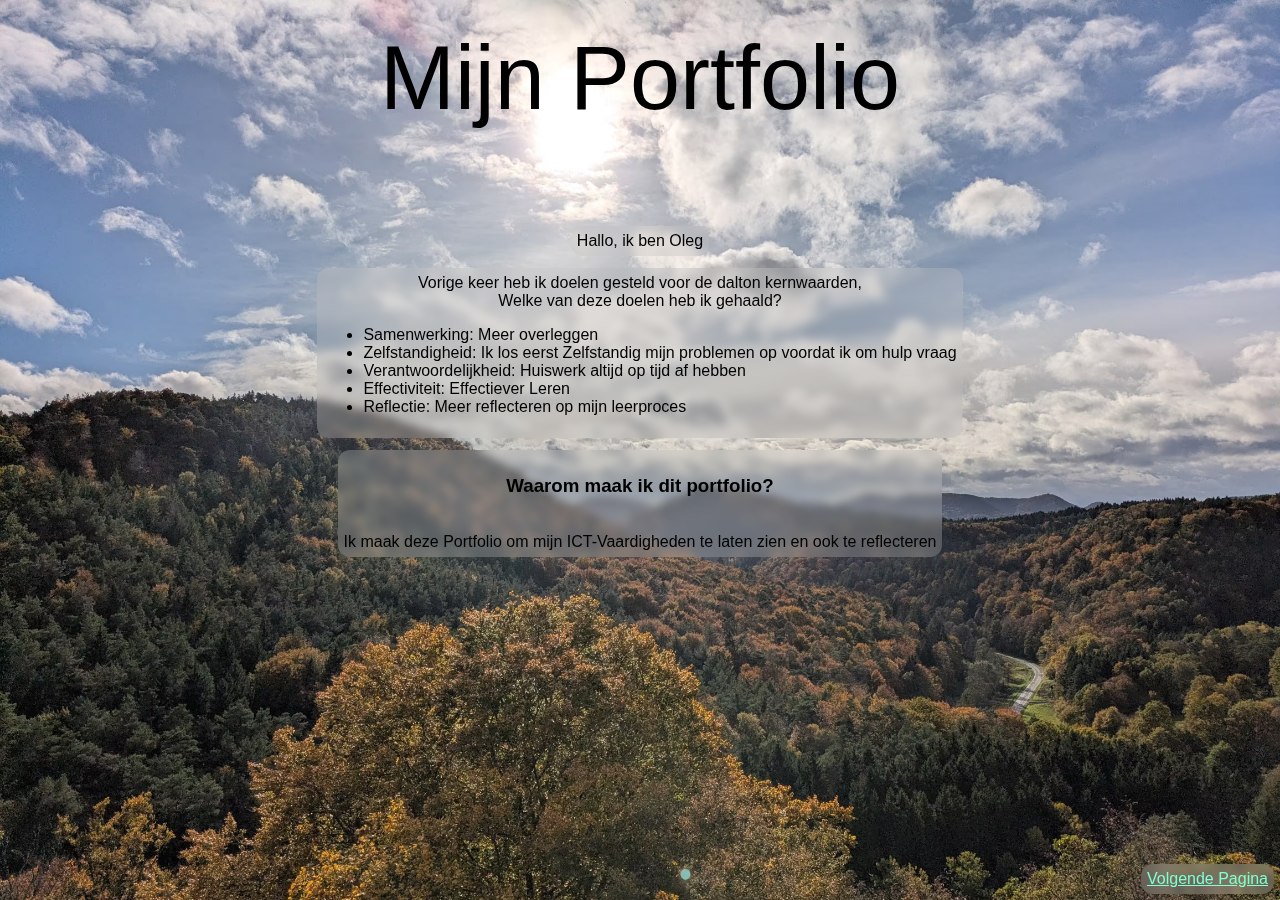
<file: portfolio/index.html>
<!doctype html>
<html lang="en">
  <head>
    <meta charset="UTF-8" />
    <meta name="viewport" content="width=device-width, initial-scale=1.0" />
    <title>Mijn Portfolio - Oleg</title>
    <link rel="stylesheet" href="common.css" />
    <style>
      @import "https://www.nerdfonts.com/assets/css/webfont.css";
    </style>
  </head>
  <body>
    <div id="title">Mijn Portfolio</div>
    <div class="container">
      <div class="transparent">Hallo, ik ben Oleg</div>
    </div>
    <div class="container">
      <div class="transparent">
        Vorige keer heb ik doelen gesteld voor de dalton kernwaarden, <br />
        Welke van deze doelen heb ik gehaald?<br />
        <ul>
          <li>Samenwerking: Meer overleggen</li>
          <li>
            Zelfstandigheid: Ik los eerst Zelfstandig mijn problemen op voordat
            ik om hulp vraag
          </li>
          <li>
            Verantwoordelijkheid: Huiswerk altijd op tijd af hebben
            <i class="nf nf-fa-check"></i>
          </li>
          <li>Effectiviteit: Effectiever Leren</li>
          <li>
            Reflectie: Meer reflecteren op mijn leerproces
            <i class="nf nf-fa-check"></i>
          </li>
        </ul>
      </div>
    </div>
    <div class="container">
      <div class="transparent">
        <h3>Waarom maak ik dit portfolio?</h3>
        <!--Omdat het moet-->
        <br />
        Ik maak deze Portfolio om mijn ICT-Vaardigheden te laten zien en ook te
        reflecteren
      </div>
    </div>
    <footer style="justify-content: end">
      <div class="next">
        <a href="./vakken.html"
          >Volgende Pagina <i class="nf nf-fa-arrow_right"></i
        ></a>
      </div>
    </footer>
  </body>
</html>
</file>
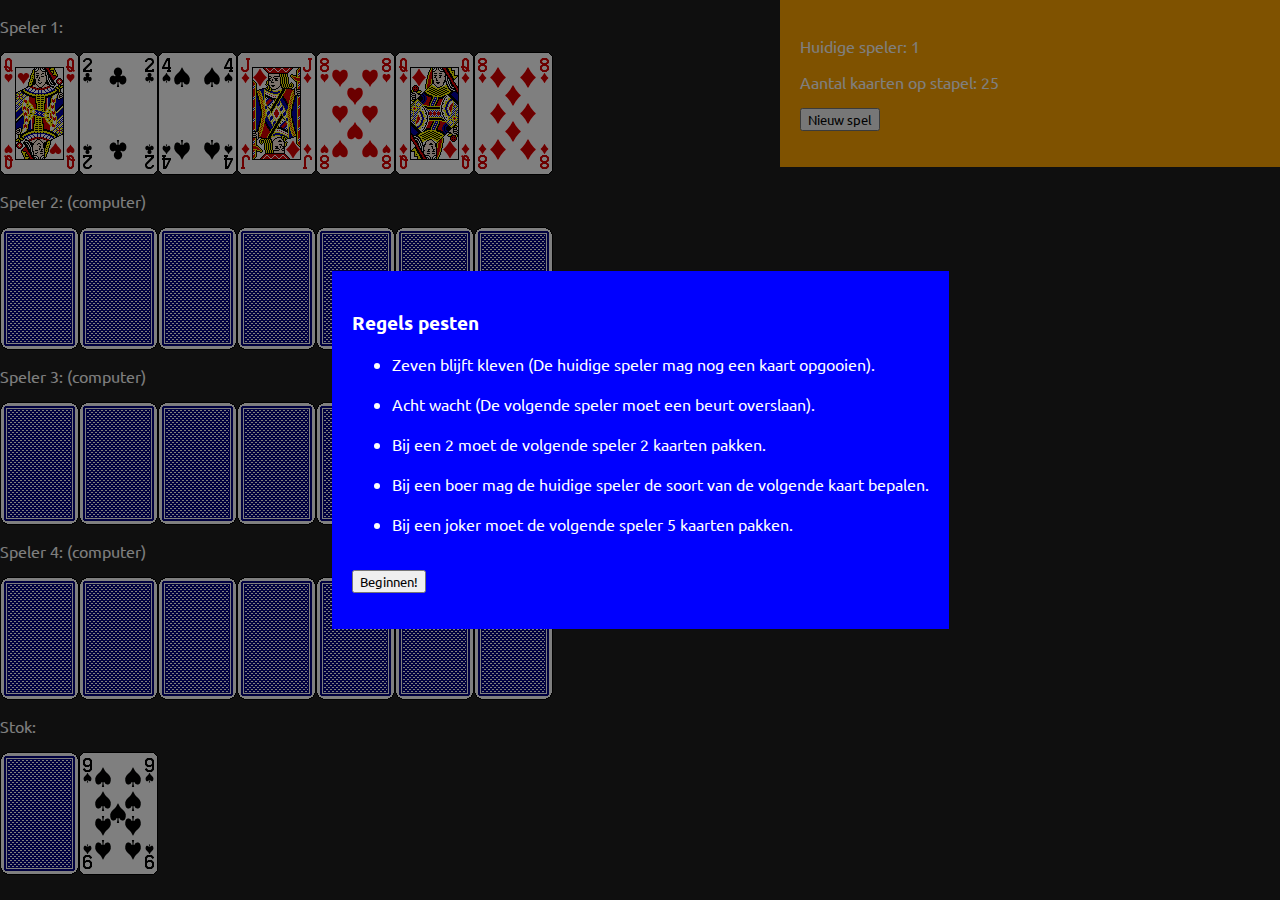
<file: kaartspel.html>
<!DOCTYPE html>
<html lang="nl">
    <head>
        <meta charset="UTF-8">
        <title>Pesten</title>
        <link rel="icon" href="images/kpat.svg" type="image/svg">
        <link href='https://fonts.googleapis.com/css?family=Ubuntu:400,500,700,300' rel='stylesheet' type='text/css'>
        
    </head>
    <body style="background-color: #1E1E1E;color: #FFFFFF;">
        <div id="content"></div>
        <script>(function() {
            'use strict';
        
            var Pesten = function(content_element) {
                var obj = this;
                var divided = false;
                var rules_showed = false;
                var winner = null;
                var last_info = '';
        
                /*
                Kaarten verdelen onder de spelers
        
                Iedere speler krijgt 7 kaarten de rest van de kaarten worden op een
                stapel gelegd om af te kunnen pakken als er geen zet mogelijk is.
                 */
                obj.divide_cards = function() {
                    for (var i = 0; i < 4; i++) {
                        var player = obj.players[i];
        
                        for (var j = 0; j < 7; j++) {
                            var index = Math.floor(Math.random() * (obj.stack.length));
                            player[j] = obj.stack[index];
                            obj.stack.splice(index, 1);
                        }
                    }
        
                    var index = Math.floor(Math.random() * (obj.stack.length));
                    obj.current_card = obj.stack[index];
                    obj.used_cards.push(obj.current_card);
                    obj.stack.splice(index, 1);
                };
        
                /*
                De kaarten van de spelers weergeven op het scherm.
                 */
                obj.draw_cards = function(player) {
                    var player_name;
                    var title;
        
                    if (player != 0) {
                        player_name = 'Speler '+(player+1)+': (computer)';
                    } else {
                        player_name = 'Speler '+(player+1)+':';
                    }
        
                    title = '<p class="title">'+player_name+'</p>';
        
                    content_element.innerHTML += title+'<div id="player'+(player+1)+'" class="player"></div>';
        
                    var el_player = document.getElementById('player'+(player+1));
        
                    for (var i = 0; i < obj.players[player].length; i++) {
                        el_player.innerHTML += '<div class="card" id="'+obj.players[player][i]+'"></div>';
                    }
                };
        
                /*
                De stapel met kaarten weergeven op het scherm.
                 */
                obj.draw_stack = function() {
                    content_element.innerHTML += '<p class="title">Stok:</p><div id="stack_container"></div>';
        
                    var el_stack = document.getElementById('stack_container');
        
                    el_stack.innerHTML += '<div class="card_back" id="stack"></div>';
        
                    el_stack.innerHTML += '<div class="card" id="'+obj.current_card+'"></div>';
                };
        
                obj.draw_information = function() {
                    var el_info = document.getElementById('information');
        
                    if (!el_info) {
                        content_element.innerHTML += '<div id="information"></div>';
                        el_info = document.getElementById('information');
                    }
        
                    el_info.innerHTML = '';
        
                    el_info.innerHTML += '<p>Huidige speler: '+(obj.current_turn+1)+'</p>';
                    el_info.innerHTML += '<p>Aantal kaarten op stapel: '+(obj.stack.length)+'</p>';
        
                    if (winner) {
                        el_info.innerHTML += '<p>Winnaar: speler '+(winner)+'</p>';
                    }
        
                    if (last_info) {
                        el_info.innerHTML += '<p><small>'+last_info+'</small></p>';
                    }
                    el_info.innerHTML += '<p><button id="replay">Nieuw spel</button></p>';
        
                    document.getElementById('replay').addEventListener('click', function() {
                        window.location.reload();
                    });
                };
        
                obj.draw_type_choice = function() {
                    //obj.clear_screen();
        
                    content_element.innerHTML += '<div id="choice"></div>';
        
                    var el_choice = document.getElementById('choice');
        
                    el_choice.innerHTML = '<div id="choice_content" style="background-color: #0000FF; color: #FFFFFF;"></div>';
        
                    var el_content = document.getElementById('choice_content');
        
                    el_content.innerHTML = '<h3>Kies een soort</h3>';
                    el_content.innerHTML += '<p>Omdat u een boer heeft opgegooid mag u kiezen met welke soort de volgende speler moet uitkomen.</p>';
                    el_content.innerHTML += '<p><button id="choice_h">Harten</button></p>';
                    el_content.innerHTML += '<p><button id="choice_r">Ruiten</button></p>';
                    el_content.innerHTML += '<p><button id="choice_k">Klaveren</button></p>';
                    el_content.innerHTML += '<p><button id="choice_s">Schoppen</button></p>';
        
                    document.getElementById('choice_h').addEventListener('click', function(){obj.change_type('H');});
                    document.getElementById('choice_r').addEventListener('click', function(){obj.change_type('R');});
                    document.getElementById('choice_k').addEventListener('click', function(){obj.change_type('K');});
                    document.getElementById('choice_s').addEventListener('click', function(){obj.change_type('S');});
                };
        
                obj.change_type = function(type) {
                    obj.current_card = type+'0';
        
                    obj.next_turn();
                    obj.start();
                };
        
                obj.draw_rules = function() {
                    content_element.innerHTML += '<div id="rules"></div>';
        
                    var el_rules = document.getElementById('rules');
        
                    el_rules.innerHTML = '<div id="rules_content" style="background-color: #0000FF; color: #FFFFFF;"></div>';
        
                    var el_content = document.getElementById('rules_content');
        
                    el_content.innerHTML = '<h3>Regels pesten</h3>';
                    el_content.innerHTML += '<ul><li>Zeven blijft kleven (De huidige speler mag nog een kaart opgooien).</li><li>Acht wacht (De volgende speler moet een beurt overslaan).</li><li>Bij een 2 moet de volgende speler 2 kaarten pakken.</li><li>Bij een boer mag de huidige speler de soort van de volgende kaart bepalen.</li><li>Bij een joker moet de volgende speler 5 kaarten pakken.</li></ul>';
                    el_content.innerHTML += '<p><button id="start_game">Beginnen!</button></p>';
        
                    rules_showed = true;
        
                    document.getElementById('start_game').addEventListener('click', obj.start);
                };
        
                obj.draw_end = function() {
                    content_element.innerHTML += '<div id="end"></div>';
        
                    var el_end = document.getElementById('end');
        
                    el_end.innerHTML = '<div id="end_content" style="background-color: #0000FF; color: #FFFFFF;"></div>';
        
                    var el_content = document.getElementById('end_content');
        
                    el_content.innerHTML = '<h1>Speler '+winner+' heeft gewonnen!</h1>';
                    el_content.innerHTML += '<p><button id="end_start">Nieuw spel</button>';
        
                    document.getElementById('end_start').addEventListener('click', function() {window.location.reload();});
                };
        
                /*
                De event listeners koppelen aan de kaarten en knoppen.
                 */
                obj.set_listeners = function() {
                    var cards = document.querySelectorAll('#player1 .card');
        
                    for(var i = 0; i < cards.length; i++) {
                        cards[i].addEventListener('click', function() {
                            if (obj.current_turn != 0) {
                                alert('U bent nu niet aan de beurt!');
                                return;
                            }
                            obj.play_card(0, this);
                        });
                    }
        
                    document.getElementById('stack').addEventListener('click', function() {
                        if (obj.current_turn != 0) {
                            alert('U bent nu niet aan de beurt!');
                            return;
                        }
                        obj.retreive_card(0);
                        obj.next_turn();
                    });
                };
        
                /*
                De speler ontvangt een kaart.
        
                Dit kan komen doordat de speler geen zet kan maken of
                doordat de vorige speler een 2 of joker heeft opgegooid.
                 */
                obj.retreive_card = function(player) {
                    if (obj.stack.length <= 0) {
                        if (obj.used_cards.length <=1) {
                            alert('De kaarten zijn op!');
                            return;
                        }
        
                        obj.stack = obj.used_cards;
                        obj.used_cards = [];
        
                        var index = obj.stack.indexOf(obj.current_card);
                        obj.stack.splice(index,1);
                    }
        
                    var index = Math.floor(Math.random() * (obj.stack.length));
                    obj.players[player].push(obj.stack[index]);
                    obj.stack.splice(index, 1);
        
                    last_info = 'Speler '+(player+1)+' heeft een kaart gepakt.';
                    console.info(last_info);
        
                    obj.start();
                };
        
                /*
                De speler speelt een kaart.
        
                Als de speler een 2 opgooit moet de volgende speler 2 kaarten pakken.
        
                Als de speler een 7 opgooit mag de speler nog een kaart opgooien.
        
                Als de speler een 8 opgooit moet de volgende speler één beurt overslaan.
        
                Als de speler een joker opgooit moet de volgende speler 5 kaarten pakken.
                Die speler mag dan ook iedere kaart opgooien die hij graag kwijt wil.
                 */
                obj.play_card = function(player, el_card) {
                    var next_player;
                    var prev_player;
        
                    var card = el_card.id;
                    var type = card.substring(0,1);
                    var value = card.substring(1);
        
                    var curr_type = obj.current_card.substring(0,1);
                    var curr_value = obj.current_card.substring(1);
        
                    if (type == curr_type || value == curr_value || value == 'K' || value == 'O' || curr_value == 'K' || curr_value == 'O') {
                        switch(value) {
                            case '2':
                                if (player >= 3) {
                                    next_player = 0;
                                } else {
                                    next_player = player+1;
                                }
        
                                obj.retreive_card(next_player);
                                obj.retreive_card(next_player);
                                break;
        
                            case '7':
                                if (player <= 0) {
                                    prev_player = 3;
                                } else {
                                    prev_player = player-1;
                                }
        
                                obj.current_turn = prev_player;
        
                                last_info = 'Speler '+(player+1)+' mag nog een kaart opgooien.';
                                obj.draw_information();
                                console.log(last_info);
                                break;
        
                            case '8':
                                if (player >= 3) {
                                    next_player = 0;
                                } else {
                                    next_player = player+1;
                                }
        
                                obj.current_turn = next_player;
        
                                last_info = 'Speler '+(next_player+1)+' moet een beurt overslaan.';
                                obj.draw_information();
                                console.log(last_info);
                                break;
        
                            case 'B':
                                if (player == 0) {
                                    obj.used_cards.push(card);
                                    obj.players[player].splice(obj.players[player].indexOf(card), 1);
        
                                    last_info = 'Speler '+(player+1)+' heeft '+card+' gespeeld.';
                                    console.info(last_info);
                                    obj.draw_type_choice();
                                    return;
                                } else {
                                    var random = Math.floor(Math.random() * 4);
                                    var type;
                                    var msg;
        
                                    switch (random) {
                                        case 1:
                                            type = 'H';
                                            msg = 'harten';
                                            break;
        
                                        case 2:
                                            type = 'R';
                                            msg = 'ruiten';
                                            break;
        
                                        case 3:
                                            type = 'S';
                                            msg = 'schoppen';
                                            break;
        
                                        case 4:
                                            type = 'K';
                                            msg = 'klaveren';
                                            break;
        
                                        default:
                                            type = 'H';
                                            msg = 'harten';
                                            break;
                                    }
        
                                    obj.used_cards.push(card);
                                    obj.current_card = card;
                                    obj.players[player].splice(obj.players[player].indexOf(card), 1);
                                    last_info = 'Speler '+(player+1)+' heeft '+card+' gespeeld.';
                                    console.info(last_info);
                                    alert('De volgende kaart moet een '+msg+' zijn.');
                                    obj.next_turn();
                                    obj.current_card = type+'0';
                                    obj.start();
                                    return;
                                }
                                break;
        
                            case 'K':
                            case 'O':
                                if (player >= 3) {
                                    next_player = 0;
                                } else {
                                    next_player = player+1;
                                }
        
                                for (var i = 0; i < 5; i++) {
                                    obj.retreive_card(next_player);
                                }
                                break;
                        }
        
                        obj.used_cards.push(card);
                        obj.current_card = card;
                        obj.players[player].splice(obj.players[player].indexOf(card), 1);
        
                        last_info = 'Speler '+(player+1)+' heeft '+card+' gespeeld.';
                        console.info(last_info);
        
                        obj.next_turn();
                        obj.start();
                        return;
                    }
        
                    alert('Dat is geen geldige zet. Indien u geen kaart kan opgooien pak dan een extra kaart.');
                };
        
                obj.next_turn_2 = function() {
                    for (var i = 0; i < obj.players.length; i++) {
                        if (obj.players[i].length <= 0) {
                            last_info = 'Speler '+(i+1)+' heeft gewonnen!!';
                            winner = i+1;
                            obj.draw_end();
                            obj.draw_information();
                            return;
                        }
                    }
        
                    if (obj.current_turn >=3) {
                        obj.current_turn = 0;
                    } else {
                        obj.current_turn = obj.current_turn+1;
                    }
        
                    obj.draw_information();
        
                    if (obj.current_turn != 0) {
                        obj.computer_play();
                    }
                };
        
                obj.next_turn = function() {
                    setTimeout(obj.next_turn_2, 1000);
                };
        
                obj.computer_play = function() {
                    var player = obj.current_turn;
        
                    var card = obj.computer_play_pick_card(player);
        
                    if (card === false) {
                        obj.retreive_card(player);
                    } else {
                        obj.play_card(player, card);
                        return;
                    }
        
                    obj.next_turn();
                };
        
                obj.computer_play_pick_card = function(player) {
                    var curr_type = obj.current_card.substring(0,1);
                    var curr_value = obj.current_card.substring(1);
        
                    for (var i = 0; i < obj.players[player].length; i++) {
                        var card = obj.players[player][i];
                        var type = card.substring(0,1);
                        var value = card.substring(1);
        
                        if (type == curr_type || value == curr_value || value == 'K' || value == 'O' || curr_value == 'K' || curr_value == 'O') {
                            return document.getElementById(card);
                        }
                    }
        
                    return false;
                };
        
                /*
                Het scherm leeg maken
                 */
                obj.clear_screen = function() {
                    content_element.innerHTML = '';
                };
        
                /*
                De stok kaarten
        
                Dit zijn de kaarten die na het delen nog over zijn en dus op een stapel liggen.
        
                H = Harten      HA = Harten aas, enz.
                S = Schoppen    SA = Schoppen aas, enz.
                K = Klaveren    KA = Klaveren aas, enz.
                R = Ruiten      RA = Ruiten aas, enz.
                JO & JK = Joker
                 */
                obj.stack = [
                    "HA",   "H2",   "H3",   "H4",   "H5",   "H6",   "H7",   "H8",   "H9",   "H10",  "HB",   "HV",   "HH",
                    "SA",   "S2",   "S3",   "S4",   "S5",   "S6",   "S7",   "S8",   "S9",   "S10",  "SB",   "SV",   "SH",
                    "KA",   "K2",   "K3",   "K4",   "K5",   "K6",   "K7",   "K8",   "K9",   "K10",  "KB",   "KV",   "KH",
                    "RA",   "R2",   "R3",   "R4",   "R5",   "R6",   "R7",   "R8",   "R9",   "R10",  "RB",   "RV",   "RH",
                    "JO",   "JK"
                ];
        
                /*
                De kaarten van de spelers
                 */
                obj.players = [
                    [],
                    [],
                    [],
                    []
                ];
        
                /*
                Dit is de kaart waar de spelers een andere kaart op moeten gooien.
                 */
                obj.current_card = "";
        
                /*
                Dit zijn de kaarten die al op gegooit zijn (inclusief de current_card)
                 */
                obj.used_cards = [];
        
                obj.current_turn = 0;
        
                /*
                Dit is de functie om het spel te starten
                 */
                obj.start = function() {
                    if (!divided) {
                        // Divide all the cards
                        obj.divide_cards();
                        divided = true;
                    }
        
                    // Draw functions
                    obj.clear_screen();
                    for(var i = 0; i < obj.players.length; i++) {
                        obj.draw_cards(i);
                    }
                    obj.draw_stack();
                    obj.draw_information();
        
        
                    // Set listeners to all the cards
                    obj.set_listeners();
        
        
                    if (!rules_showed) {
                        obj.draw_rules();
                    }
                };
        
                // START HET SPEL :)
                obj.start();
            };
        
            window.addEventListener('load', function() {
                var game = new Pesten(document.getElementById('content'));
            });
        })();
        </script>
        <style>
:root{
    --kaarten: url('')
}
* {
    box-sizing: border-box;
    font-family: 'Ubuntu', sans-serif;
}

body {
    margin: 0;
}

.player, #stack_container{
    display: flex;
}

.card, .card_back {
	height: 123px;
	width: 79px;
	display: block;
	cursor: pointer;
}

#KA {background: url('images/kaarten.png') 0 0;}
#K2 {background: url('images/kaarten.png') -79px 0;}
#K3 {background: url('images/kaarten.png') -158px 0;}
#K4 {background: url('images/kaarten.png') -237px 0;}
#K5 {background: url('images/kaarten.png') -316px 0;}
#K6 {background: url('images/kaarten.png') -395px 0;}
#K7 {background: url('images/kaarten.png') -474px 0;}
#K8 {background: url('images/kaarten.png') -553px 0;}
#K9 {background: url('images/kaarten.png') -632px 0;}
#K10 {background: url('images/kaarten.png') -711px 0;}
#KB {background: url('images/kaarten.png') -790px 0;}
#KV {background: url('images/kaarten.png') -869px 0;}
#KH {background: url('images/kaarten.png') -948px 0;}

#RA {background: url('images/kaarten.png') 0 -123px;}
#R2 {background: url('images/kaarten.png') -79px -123px;}
#R3 {background: url('images/kaarten.png') -158px -123px;}
#R4 {background: url('images/kaarten.png') -237px -123px;}
#R5 {background: url('images/kaarten.png') -316px -123px;}
#R6 {background: url('images/kaarten.png') -395px -123px;}
#R7 {background: url('images/kaarten.png') -474px -123px;}
#R8 {background: url('images/kaarten.png') -553px -123px;}
#R9 {background: url('images/kaarten.png') -632px -123px;}
#R10 {background: url('images/kaarten.png') -711px -123px;}
#RB {background: url('images/kaarten.png') -790px -123px;}
#RV {background: url('images/kaarten.png') -869px -123px;}
#RH {background: url('images/kaarten.png') -948px -123px;}

#HA {background: url('images/kaarten.png') 0 -246px;}
#H2 {background: url('images/kaarten.png') -79px -246px;}
#H3 {background: url('images/kaarten.png') -158px -246px;}
#H4 {background: url('images/kaarten.png') -237px -246px;}
#H5 {background: url('images/kaarten.png') -316px -246px;}
#H6 {background: url('images/kaarten.png') -395px -246px;}
#H7 {background: url('images/kaarten.png') -474px -246px;}
#H8 {background: url('images/kaarten.png') -553px -246px;}
#H9 {background: url('images/kaarten.png') -632px -246px;}
#H10 {background: url('images/kaarten.png') -711px -246px;}
#HB {background: url('images/kaarten.png') -790px -246px;}
#HV {background: url('images/kaarten.png') -869px -246px;}
#HH {background: url('images/kaarten.png') -948px -246px;}

#SA {background: url('images/kaarten.png') 0 -369px;}
#S2 {background: url('images/kaarten.png') -79px -369px;}
#S3 {background: url('images/kaarten.png') -158px -369px;}
#S4 {background: url('images/kaarten.png') -237px -369px;}
#S5 {background: url('images/kaarten.png') -316px -369px;}
#S6 {background: url('images/kaarten.png') -395px -369px;}
#S7 {background: url('images/kaarten.png') -474px -369px;}
#S8 {background: url('images/kaarten.png') -553px -369px;}
#S9 {background: url('images/kaarten.png') -632px -369px;}
#S10 {background: url('images/kaarten.png') -711px -369px;}
#SB {background: url('images/kaarten.png') -790px -369px;}
#SV {background: url('images/kaarten.png') -869px -369px;}
#SH {background: url('images/kaarten.png') -948px -369px;}

#JO {background: url('images/joker_kaart.png');}
#JK {background: url('images/joker_kaart.png');}

.card_back {
    background: url('images/kaart_achterkant.png');
    cursor: default;
}

#player1:after, #player2:after, #player3:after, #player4:after, #stack:after {
    content: "";
    display: table;
    clear: both;
}

#player2 .card, #player3 .card, #player4 .card {
    background: url('images/kaart_achterkant.png');
    cursor: default;
}

#player1, #player2, #player3, #player4 {
    min-height: 123px;
}

#stack_container .card {
    cursor: default;
}

#stack {
    cursor: pointer;
}

#information {
    position: fixed;
    top: 0;
    right: 0;
    width: 500px;
    padding: 20px;
    background-color: orange;
}

#choice, #rules, #end {
    position: fixed;
    top: 0;
    left: 0;
    right: 0;
    bottom: 0;
    background: rgba(0,0,0,0.5);
    display: flex;
    align-items: center;
    justify-content: center;
}

#choice_content, #rules_content, #end_content {
    background: white;
    padding: 20px;
}

#rules_content ul > li{
    padding-bottom: 20px;
}
        </style>
    </body>
</html>
</file>
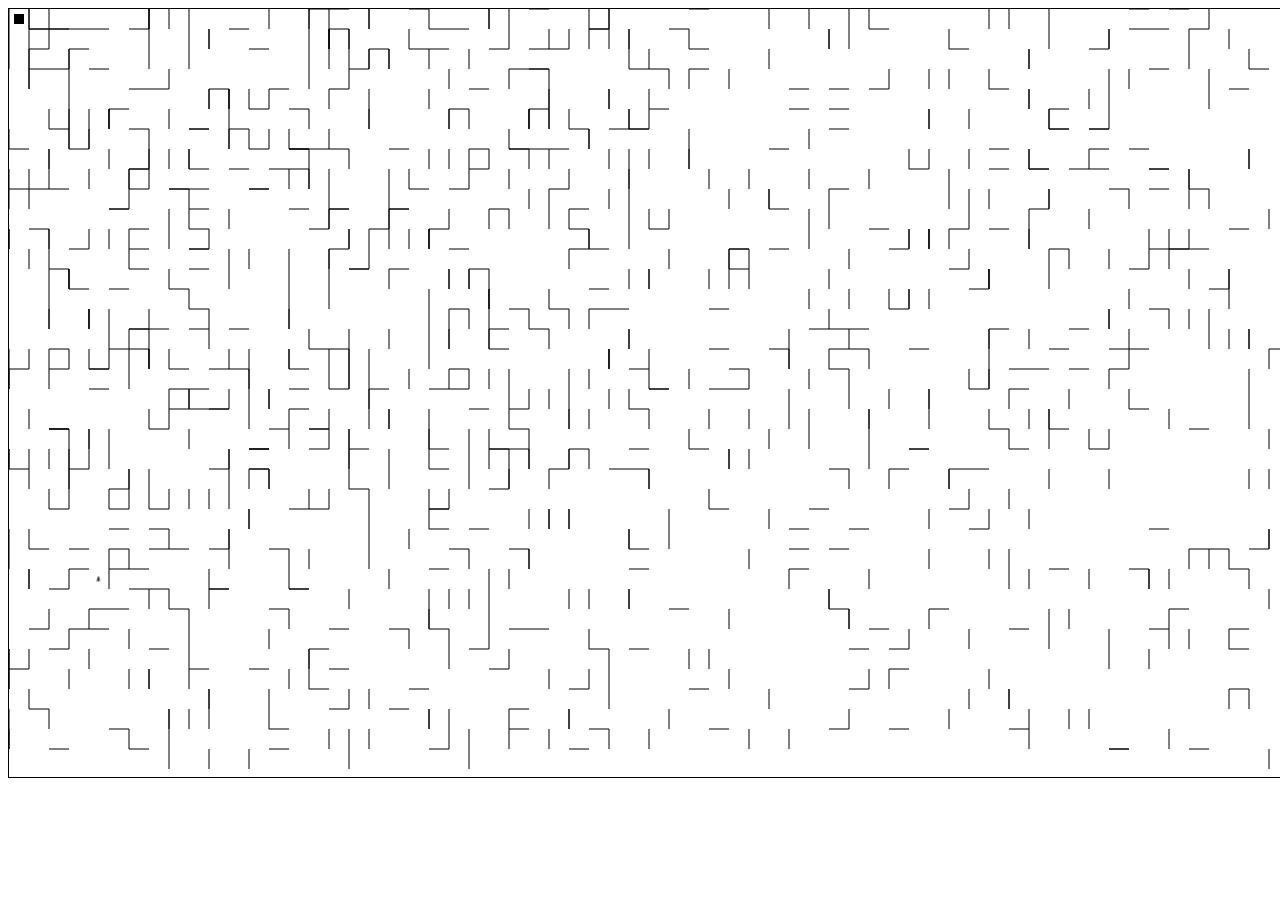
<file: maze.html>
<!DOCTYPE html>
<html>
  <script>
    let flyt = `[data-uri]
    vQC/xccA0dbWAKm+6ACtsbAArbKvAKKqsACdoZ4AnaGeAIBuTQC+xMUA`;
    const resolutions = {
      svga: [800, 600],
      xga: [1024, 768],
      sxga: [1280, 960],
      wsvga: [1024, 576],
      hd: [1280, 720],
      wxga: [1366, 768],
      fhd: [1920, 1080],
    };
    let resolution = resolutions.wxga;
    let tilesize = 20;
    let tiles = [
      Math.floor(resolution[0] / tilesize),
      Math.floor(resolution[1] / tilesize),
    ];
    let playersize = tilesize / 2;
    let queue = [false, false, false, false];
    let Walls = [
      //x  y  x  y
      [1, 1, 2, 1],
      [1, 1, 1, 2],
      [1, 2, 1, 3],
      [1, 3, 2, 3],
      [2, 3, 3, 3],
    ];
    let player;
    let fly;
    let moves = 0;

    class Player {
      constructor(x, y, size, ctx) {
        this.x = x;
        this.y = y;
        this.size = size;
        this.ctx = ctx;
      }

      draw(ctx) {
        ctx.fillRect(
          this.x - this.size / 2,
          this.y - this.size / 2,
          this.size,
          this.size
        );
      }
      clear(ctx) {
        ctx.clearRect(
          this.x - this.size / 2,
          this.y - this.size / 2,
          this.size,
          this.size
        );
      }
    }

    class Fly {
      constructor(c) {
        this.x = randRange(tiles[0]) * tilesize + 10;
        this.y = randRange(tiles[1]) * tilesize + 10;
        this.found = false;
        this.texture = new Image(10, 10);
        this.texture.src = flyt;
        this.texture.onload = () => {
          c.drawImage(this.texture, this.x - 5, this.y - 5);
        };
        console.log(`fly position: ${this.x},${this.y}`);
      }
      check(player, c) {
        if (player.x == this.x && player.y == this.y) {
          this.found = true;
          c.fillText("Fly found", 40, 80, 200);
          console.log(`Moves: ${moves}`);
        }
      }
      draw(c) {
        /* c.fillStyle = "#00ff00";
            c.fillRect(this.x - 5, this.y - 5, 10, 10);
            c.fillStyle = "#000000"; */
        c.drawImage(this.texture, this.x - 5, this.y - 5);
      }
    }

    function setResolution(canvas) {
      canvas.setAttribute("width", `${resolution[0]}`);
      canvas.setAttribute("height", `${resolution[1]}`);
    }

    function randBool() {
      if (Math.round(Math.random()) == 0) {
        return false;
      } else {
        return true;
      }
    }

    function randRange(x) {
      return Math.floor((Math.random() * 100) % x);
    }

    function gridPattern(c) {
      for (i = 1; i < tiles[1]; i++) {
        for (j = 1; j < tiles[0]; j++) {
          c.beginPath();
          c.moveTo(j * tilesize - tilesize, i * tilesize);
          c.lineTo(j * tilesize, i * tilesize);
          c.stroke();
        }
      }
      for (i = 1; i < tiles[1]; i++) {
        for (j = 0; j < tiles[0]; j++) {
          c.beginPath();
          c.moveTo(j * tilesize, i * tilesize - tilesize);
          c.lineTo(j * tilesize, i * tilesize);
          c.stroke();
        }
      }
    }

    function checkQueueEmpty() {
      if (
        queue[0] == false &&
        queue[1] == false &&
        queue[2] == false &&
        queue[3] == false
      ) {
        return true;
      } else {
        return false;
      }
    }

    function drawWalls(c) {
      for (i = 0; i < Walls.length; i++) {
        c.beginPath();
        c.moveTo(Walls[i][0], Walls[i][1]);
        c.lineTo(Walls[i][2], Walls[i][3]);
        c.stroke();
      }
    }

    function generateWalls() {
      let a;
      let d;
      let iterations = (tiles[0] * tiles[1]) / 2;
      for (i = 0; i < iterations; i++) {
        a = [randRange(tiles[0]), randRange(tiles[1]), 0, 0];
        d = randRange(3);
        switch (d) {
          case 0:
            a[2] = a[0];
            a[3] = a[1] + 1;
            break;
          case 1:
            a[2] = a[0];
            a[3] = a[1] - 1;
            break;
          case 2:
            a[3] = a[1];
            a[2] = a[0] + 1;
            break;
          case 0:
            a[3] = a[1];
            a[2] = a[0] - 1;
            break;

          default:
            break;
        }
        Walls.push(a);
      }
      for (i = 0; i < Walls.length; i++) {
        for (j = 0; j < 4; j++) {
          Walls[i][j] = Walls[i][j] * tilesize;
        }
      }
      Walls.sort();
    }

    function checkHCollision(player) {
      for (i = 0; i < Walls.length; i++) {
        /* console.log(
              `i=${i}, player = ${player.x},${player.y}, ${
                player.y + 5 == Walls[i][1]
              } && ${Walls[i][0] <= player.x} && ${player.x <= Walls[i][2]} = ${
                player.y + 5 == Walls[i][1] &&
                Walls[i][0] <= player.x &&
                player.x <= Walls[i][2]
              }`
            ); */
        if (
          player.y - 5 == Walls[i][1] &&
          Walls[i][0] <= player.x &&
          player.x <= Walls[i][2]
        ) {
          // console.log(i);
          queue[2] = false;
        } else if (
          player.y + 5 == Walls[i][1] &&
          Walls[i][0] <= player.x &&
          player.x <= Walls[i][2]
        ) {
          // console.log(i);
          queue[3] = false;
        }
      }
    }
    function checkVCollision(player) {
      for (i = 0; i < Walls.length; i++) {
        if (
          player.x - 5 == Walls[i][0] &&
          Walls[i][3] >= player.y &&
          player.y >= Walls[i][1]
        ) {
          // console.log(i);
          queue[0] = false;
        } else if (
          player.x + 5 == Walls[i][0] &&
          Walls[i][3] >= player.y &&
          player.y >= Walls[i][1]
        ) {
          // console.log(i);
          queue[1] = false;
        }
      }
    }
    function checkCollision(p) {
      checkHCollision(p);
      checkVCollision(p);
    }

    window.onload = function () {
      addEventListener("keydown", function (e) {
        if (e.code == "ArrowLeft") {
          queue[0] = true;
        }
        if (e.code == "ArrowRight") {
          queue[1] = true;
        }
        if (e.code == "ArrowUp") {
          queue[2] = true;
        }
        if (e.code == "ArrowDown") {
          queue[3] = true;
        }
      });

      const canvas = document.getElementById("display");
      setResolution(canvas);
      const ctx = canvas.getContext("2d");
      ctx.strokestyle = "#000000";
      ctx.font = "50px sans";

      player = new Player(10, 10, playersize, ctx);
      fly = new Fly(ctx);
      generateWalls();
      drawWalls(ctx);
      player.draw(ctx);
      fly.draw(ctx);

      window.setInterval(function () {
        if (!fly.found && !checkQueueEmpty()) {
          ctx.clearRect(0, 0, resolution[0], resolution[1]);
          checkCollision(player);

          player.clear(ctx);
          if (queue[0]) {
            player.x -= 5;
            queue[0] = false;
          }
          if (queue[1]) {
            player.x += 5;
            queue[1] = false;
          }
          if (queue[2]) {
            player.y -= 5;
            queue[2] = false;
          }
          if (queue[3]) {
            player.y += 5;
            queue[3] = false;
          }
          moves++;
          drawWalls(ctx);
          fly.draw(ctx);
          player.draw(ctx);
          fly.check(player, ctx);
        }
      }, 16);
    };

    function reset() {
      ctx.reset();
      i = 0;
    }
  </script>
</html>
<body>
  <canvas id="display" style="border: 1px solid"></canvas>
</body>
</file>
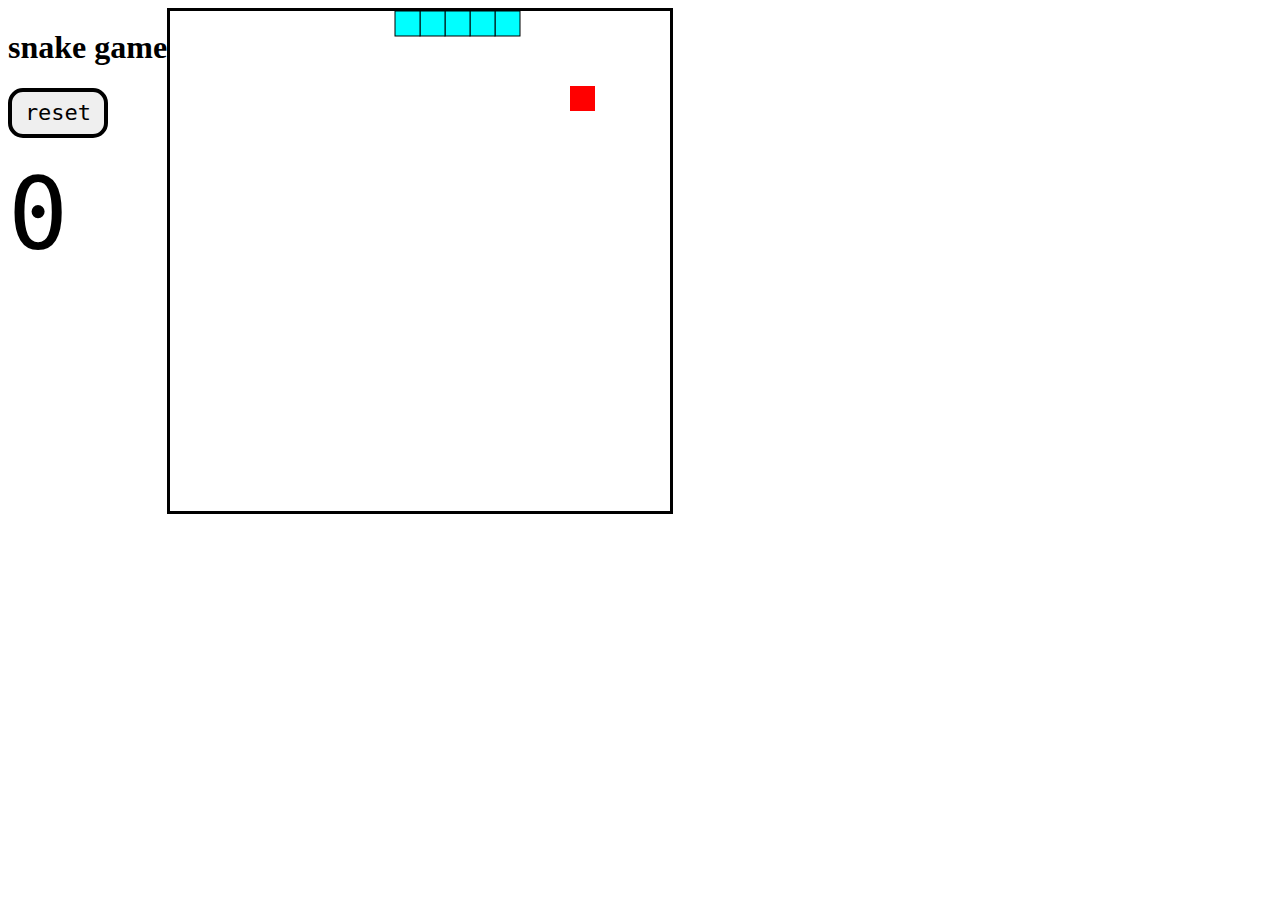
<file: snake.html>
<!DOCTYPE html>
<html lang="en">
<head>
    <meta charset="UTF-8">
    <meta name="viewport" content="width=device-width, initial-scale=1.0">
    <link rel="icon" href="images/ksnakeduel.svg" type="image/svg">
    <title>snake game</title>
    <style>#gameContainer{
        display: flex;
        justify-content: space-between;
    }
    #gameBoard{
        border: 3px solid;
        display: flex;
        flex-direction: column;
        justify-content: right;
    }
    #uiContainer {
        display: flex;
        flex-direction: column;
        justify-content: left;
    }
    #scoreText{
        font-family: 'ubuntu mono', monospace;
        font-size: 100px;
    }
    #reset{
        font-family: 'ubuntu mono', monospace;
        font-size: 22px;
        width: 100px;
        height: 50px;
        border: 4px solid;
        border-radius: 15px;
        cursor: pointer;
    }</style>
</head>
<body style="display: inline-block;">
    
    
    <div id="gameContainer">
        <div id="uiContainer">
        <h1 style="vertical-align: text-top;">snake game</h1>
        <button id="reset" style="vertical-align: bottom;">reset</button>
        <br>
        <div id="scoreText" style="vertical-align: bottom;"> 0</div></div>
        <canvas id="gameBoard" width="500" height="500"></canvas>
        </div>
        
    </div>
    <script>const gameBoard = document.querySelector("#gameBoard");
        const ctx = gameBoard.getContext("2d");
        const scoreText = document.querySelector("#scoreText");
        const reset = document.querySelector("#reset");
        const gameWidth = gameBoard.width;
        const gameHeight = gameBoard.height;
        const boardBackground = "white";
        const snekColor = "cyan";
        const snekBorder = "black";
        const foodColor = "red";
        const unitSize = 25;
        let running = false;
        let xVelocity = unitSize;
        let yVelocity = 0;
        let foodX;
        let foodY;
        let score = 0;
        let snek = [
            {x:unitSize * 4, y:0},
            {x:unitSize * 3, y:0},
            {x:unitSize * 2, y:0},
            {x:unitSize, y:0},
            {x:0, y:0}
        ]
        window.addEventListener("keydown", changeDirection);
        reset.addEventListener("click", resetGame);
        
        gameStart();
        
        function gameStart(){running = true; scoreText.textContent = score; createFood(); drawFood(); nextTick();};
        function nextTick(){if(running){setTimeout(()=>{ clearBoard(); drawFood(); moveSnek(); drawSnek(); checkGameOver(); nextTick();}, 75)}else{displayGameOver();}};
        function clearBoard(){ctx.fillStyle = boardBackground; ctx.fillRect(0, 0, gameWidth, gameHeight);};
        function createFood(){function randomFood(min, max){ const randNum = Math.round((Math.random() * (max - min) + min) / unitSize) * unitSize; return randNum;}foodX = randomFood(0, gameWidth - unitSize); console.log(foodX);foodY = randomFood(0, gameWidth - unitSize); console.log(foodY);}
        function drawFood(){ctx.fillStyle = foodColor; ctx.fillRect(foodX, foodY, unitSize, unitSize);};
        function moveSnek(){const head = {x: snek[0].x + xVelocity, y: snek[0].y + yVelocity};snek.unshift(head);if(snek[0].x == foodX && snek[0].y == foodY){score+=1; scoreText.textContent = score; createFood();}else{snek.pop();};};
        function drawSnek(){ctx.fillStyle = snekColor; ctx.strokeStyle = snekBorder; snek.forEach(snekPart => {ctx.fillRect(snekPart.x, snekPart.y, unitSize, unitSize);ctx.strokeRect(snekPart.x, snekPart.y, unitSize, unitSize);}) };
        function changeDirection(event){const keyPressed = event.keyCode; const LEFT = 37; const RIGHT = 39; const UP = 38; const DOWN = 40; const goingUP = (yVelocity == -unitSize);const goingDOWN = (yVelocity == unitSize);const goingRIGHT = (xVelocity == unitSize);const goingLEFT = (xVelocity == -unitSize);switch(true){case(keyPressed == LEFT && !goingRIGHT):xVelocity = -unitSize;yVelocity = 0;break;case(keyPressed == UP && !goingDOWN):xVelocity = 0;yVelocity = -unitSize;break;case(keyPressed == RIGHT && !goingLEFT):xVelocity = unitSize;yVelocity = 0;break;case(keyPressed == DOWN && !goingUP):xVelocity = 0;yVelocity = unitSize;break;}};
        function checkGameOver(){
            switch(true){
                case(snek[0].x < 0):
                running = false;
                break;
                case(snek[0].x >= gameWidth):
                running = false;
                break;
                case(snek[0].y < 0):
                running = false;
                break;
                case(snek[0].y >= gameWidth):
                running = false;
                break;
            }
            for(let i = 1; i < snek.length; i+=1){
                if(snek[i].x == snek[0].x && snek[i].y == snek[0].y){running = false;}
            }
        };
        function displayGameOver(){
            ctx.font = "50px MV Boli";
            ctx.fillStyle = "black";
            ctx.textAlign = "center";
            ctx.fillText("GAME OVER!", gameWidth / 2, gameHeight / 2);
            running = false;
        };
        function resetGame(){
            score = 0;
            xVelocity = unitSize;
            yVelocity = 0;
            snek = [
                {x:unitSize * 4, y:0},
                {x:unitSize * 3, y:0},
                {x:unitSize * 2, y:0},
                {x:unitSize, y:0},
                {x:0, y:0}
            ]
            gameStart();
        };</script>
</body>
</html>
</file>
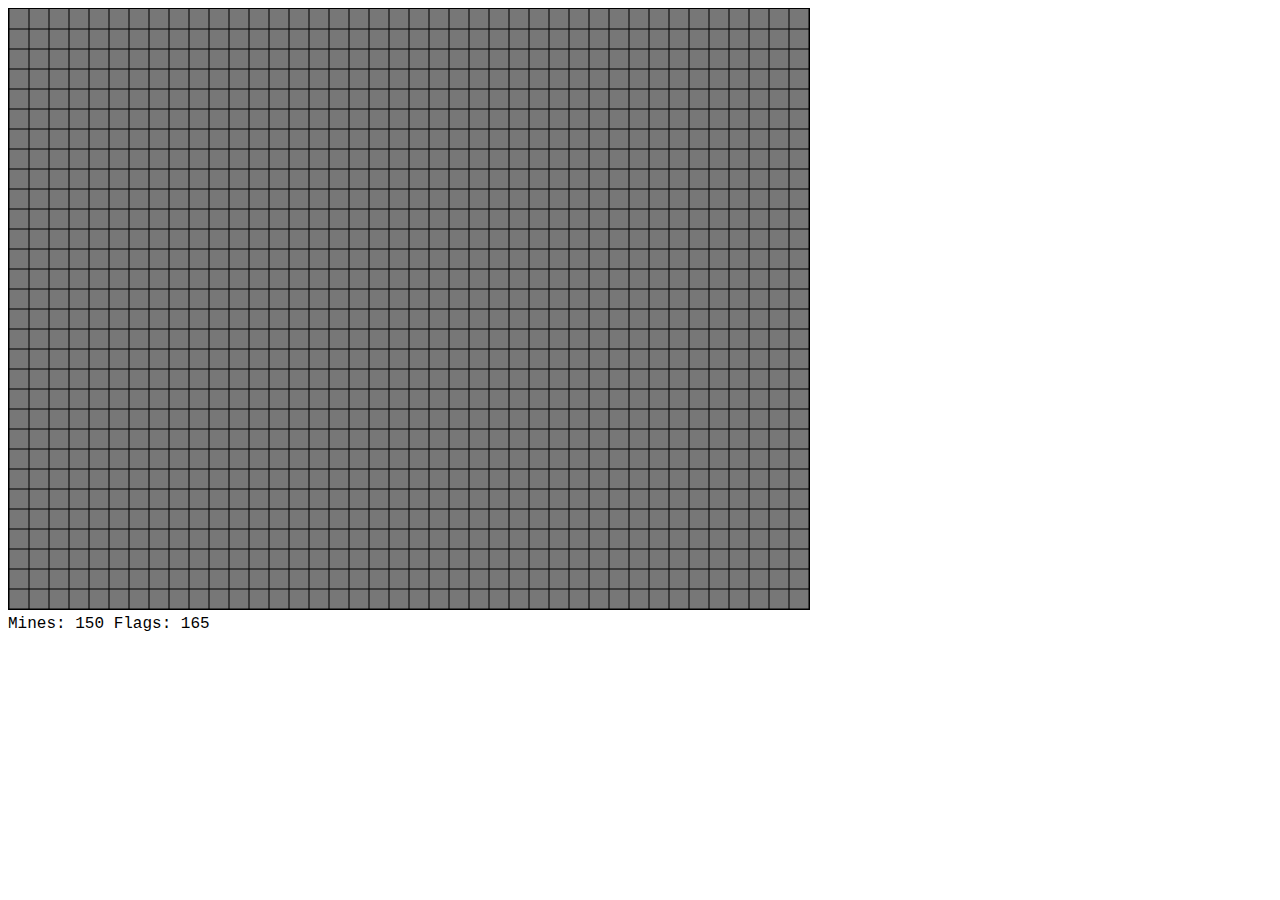
<file: sweeper.html>
<!DOCTYPE html>
<html>
  <style>
    @font-face {
      font-family: "terminus";
      src: url("[data-uri]");
    }
    body {
      font-family: "Courier New", Courier, monospace;
    }
  </style>
  <script>
    let flagt = `[data-uri]
qACoAKj/////////////////////AKgAqP////////////////////////////////////8=`;
    let minet = `[data-uri]
    AAAAAAAQhAAAEIT//////////wAAEIQAAAAAAAD/////////////EIT/////EIT///////8=`;
    const resolutions = {
      hvga: [320, 240],
      vga: [640, 480],
      svga: [800, 600],
      xga: [1024, 768],
      sxga: [1280, 960],
      wsvga: [1024, 576],
      hd: [1280, 720],
      wxga: [1366, 768],
      fhd: [1920, 1080],
    };
    let resolution = resolutions.svga;
    let tilesize = 20;
    let tiles = [
      Math.floor(resolution[0] / tilesize),
      Math.floor(resolution[1] / tilesize),
    ];
    let totalTiles = tiles[0] * tiles[1];
    let moves = 0;
    let minesPercent = 12.5;
    let minesAmount = Math.round((totalTiles / 100) * minesPercent);
    let flagAmount = minesAmount + Math.round(minesAmount / 10);
    let minesFound = 0;
    let mines = [];
    let flags = [];

    function setResolution(canvas) {
      canvas.setAttribute("width", `${resolution[0]}`);
      canvas.setAttribute("height", `${resolution[1]}`);
    }

    function randBool() {
      if (Math.round(Math.random()) == 0) {
        return false;
      } else {
        return true;
      }
    }

    function randRange(x) {
      return Math.floor((Math.random() * 100) % x);
    }

    function padNumber(x) {
      if (x < 10) {
        return "0" + x;
      } else {
        return x;
      }
    }

    function gridPattern(c) {
      for (i = 1; i < tiles[1] + 1; i++) {
        for (j = 1; j < tiles[0] + 1; j++) {
          c.beginPath();
          c.moveTo(j * tilesize - tilesize, i * tilesize);
          c.lineTo(j * tilesize, i * tilesize);
          c.stroke();
        }
      }
      for (i = 1; i < tiles[1] + 1; i++) {
        for (j = 0; j < tiles[0] + 1; j++) {
          c.beginPath();
          c.moveTo(j * tilesize, i * tilesize - tilesize);
          c.lineTo(j * tilesize, i * tilesize);
          c.stroke();
        }
      }
    }

    function fillSq(c, x, y) {
      c.fillRect(x * tilesize, y * tilesize, tilesize, tilesize);
    }

    function checkMines(x, y) {
      for (i = 0; i < minesAmount; i++) {
        if (x == mines[i][0] && y == mines[i][1]) {
          return true;
        }
      }
      return false;
    }
    function checkFlags(x, y) {
      for (i = 0; i < flags.length; i++) {
        if (x == flags[i][0] && y == flags[i][1]) {
          return true;
        }
      }
      return false;
    }

    function checkSurroundingSquares(x, y) {
      let n = 0;
      n += checkMines(x + 1, y);
      n += checkMines(x + 1, y + 1);
      n += checkMines(x, y + 1);
      n += checkMines(x - 1, y + 1);
      n += checkMines(x - 1, y);
      n += checkMines(x - 1, y - 1);
      n += checkMines(x, y - 1);
      n += checkMines(x + 1, y - 1);
      return n;
    }

    function fillMineText(x, y) {
      let xp = x * tilesize;
      let yp = y * tilesize;
      n = checkSurroundingSquares(x, y);
      if (!checkFlags(x, y) || !checkMines(x, y)) {
        ctx.clearRect(x * tilesize, y * tilesize, tilesize, tilesize);
      }
      switch (n) {
        case 1:
          ctx.fillStyle = "#0000aaff";
          break;

        case 2:
          ctx.fillStyle = "#005200ff";
          break;
        case 3:
          ctx.fillStyle = "#aa0000ff";
          break;
        case 4:
          ctx.fillStyle = "#000052ff";
          break;
        case 5:
          ctx.fillStyle = "#520000ff";
          break;
        case 6:
          ctx.fillStyle = "#005252ff";
          break;
        case 7:
          ctx.fillStyle = "#000000ff";
          break;
        case 8:
          ctx.fillStyle = "#525252ff";
        default:
          break;
      }
      if (n != 0 && !checkMines(x, y)) {
        ctx.fillText(n, xp + 4, yp + 17);
      }
      ctx.fillStyle = "#000000ff";
    }

    function revealArea(x, y) {
      for (let i = -2; i < 3; i++) {
        for (let j = -2; j < 3; j++) {
          fillMineText(i + x, j + y);
        }
      }
    }

    //console.log(mines);

    function drawMine(x, y) {
      ctx.drawImage(
        mtexture,
        0,
        0,
        10,
        10,
        x * tilesize,
        y * tilesize,
        tilesize,
        tilesize
      );
    }

    function drawFlag(c, x, y) {
      c.drawImage(
        ftexture,
        0,
        0,
        10,
        10,
        x * tilesize,
        y * tilesize,
        tilesize,
        tilesize
      );
      flagAmount--;
      if (checkMines(x, y)) {
        minesFound++;
      }
      flags.push([x, y]);
      document.getElementById("minecount").innerHTML = minesAmount;
      document.getElementById("flagcount").innerHTML = flagAmount;
    }
    let ctx;
    let canvas;
    let ftexture;
    let mtexture;
    window.onload = function () {
      canvas = document.getElementById("display");
      setResolution(canvas);
      ctx = canvas.getContext("2d");
      ctx.imageSmoothingEnabled = false;
      ctx.strokeStyle = "#000000ff";
      ctx.font = `${tilesize}px terminus`;
      ctx.fillText(0, -20, -20);
      ftexture = new Image(10, 10);
      ftexture.src = flagt;
      mtexture = new Image(10, 10);
      mtexture.src = minet;
      for (i = 0; i < minesAmount; i++) {
        mines.push([randRange(tiles[0] - 1), randRange(tiles[1] - 1)]);
        /* ctx.fillStyle = "#0000ff";
            fillSq(ctx, mines[i][0], mines[i][1]);
            ctx.fillStyle = "#000000"; */
      }

      document.getElementById("minecount").innerHTML = minesAmount;
      document.getElementById("flagcount").innerHTML = flagAmount;

      canvas.onmousedown = (e) => {
        x = Math.floor(e.offsetX / tilesize);
        y = Math.floor(e.offsetY / tilesize);
        switch (e.button) {
          case 0:
            //fillSq(ctx, x, y);
            if (checkMines(x, y)) {
              ctx.fillStyle = "#ff0000";
              fillSq(ctx, x, y);
              ctx.fillStyle = "#000000";
              drawMine(x, y);
              for (let i = 0; i < mines.length; i++) {
                drawMine(mines[i][0], mines[i][1]);
              }
              let d = new Date();
              let elem = document.createElement("a");
              elem.setAttribute("href", `${canvas.toDataURL("image/png")}`);
              elem.setAttribute(
                "download",
                `${d.getFullYear()}/${padNumber(d.getMonth() + 1)}/${padNumber(
                  d.getDate()
                )}T${padNumber(d.getHours())}:${padNumber(
                  d.getMinutes()
                )}:${padNumber(d.getSeconds())}.png`
              );
              elem.id = "downloadlink";
              elem.style = "display: none;";
              elem.innerText = "download screenshot";
              document.getElementById("container").appendChild(elem);

              ctx.font = "50px sans";
              ctx.fillText("Game Over", 50, 50);
              document.getElementById(
                "minesfound"
              ).innerHTML = `Mines found: ${minesFound}`;
              canvas.onmousedown = null;
            } else {
              fillMineText(x, y);
            }
            break;

          case 1:
            console.log([x, y]);
            break;

          case 2:
            drawFlag(ctx, x, y);
            break;

          default:
            break;
        }
        if (minesAmount - 1 == minesFound) {
          ctx.font = "50px sans";
          ctx.fillText("You Win", 50, 50);
          canvas.onmousedown = null;
        }
        gridPattern(ctx);
      };
      window.onkeydown = (e) => {
        if (e.key == "s") {
          document.getElementById("downloadlink").style = "";
        }
      };
      ctx.fillStyle = "#777777ff";
      ctx.fillRect(0, 0, resolution[0], resolution[1]);
      ctx.fillStyle = "#000000ff";
      gridPattern(ctx);

      /* window.setInterval(function () {}, 16);*/
    };

    function reset() {
      ctx.reset();
      i = 0;
    }
  </script>
</html>
<body>
  <canvas
    id="display"
    style="border: 1px solid"
    oncontextmenu="return false;"
  ></canvas>
  <div id="container">
    Mines: <span id="minecount"></span> Flags: <span id="flagcount"></span>
    <span id="minesfound"></span>
  </div>
</body>
</file>
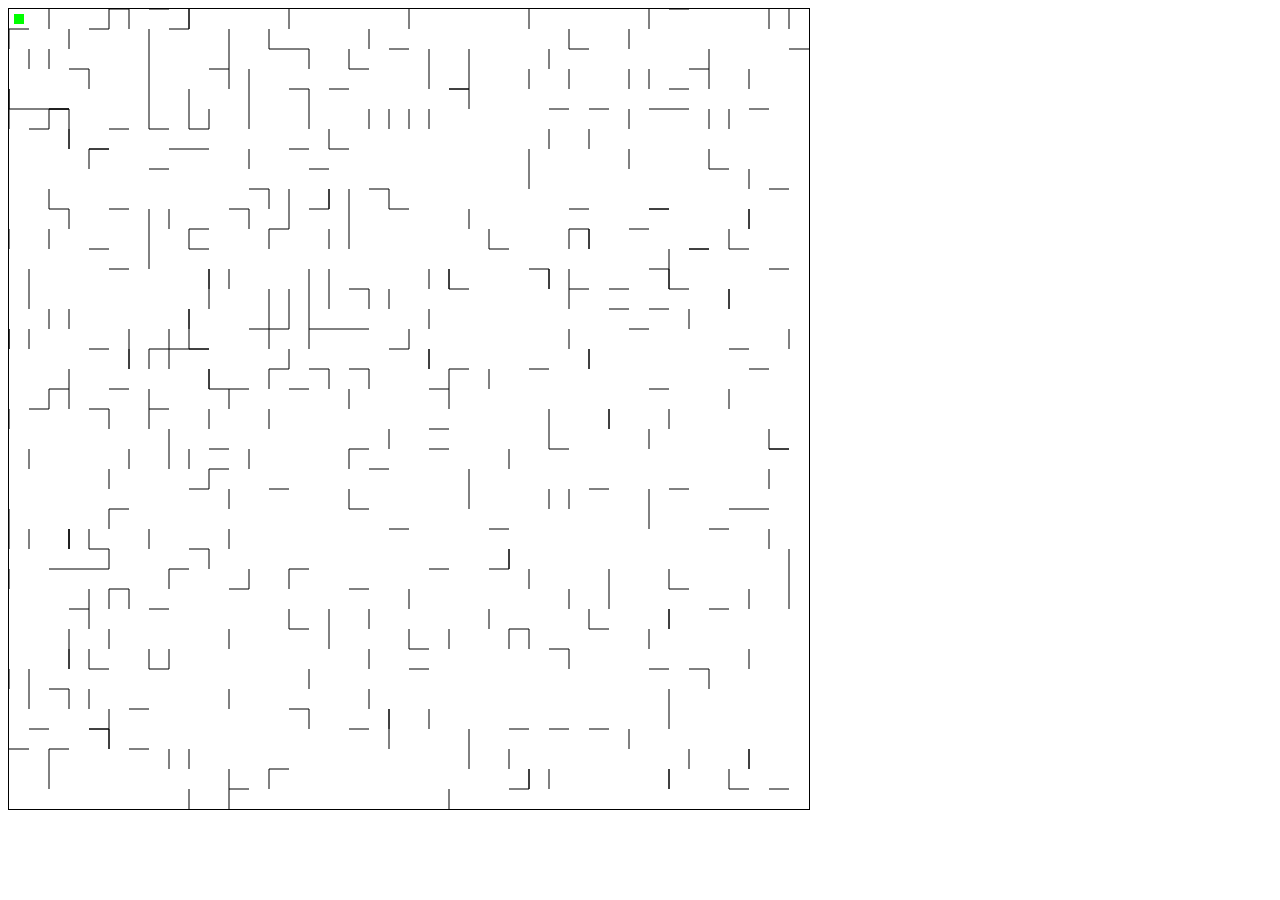
<file: totallynormaltag.html>
<!doctype html>
<html>
  <head>
    <script>
      let flyt = `[data-uri]
      vQC/xccA0dbWAKm+6ACtsbAArbKvAKKqsACdoZ4AnaGeAIBuTQC+xMUA`;
      const resolutions = {
        svga: [800, 600],
        xga: [1024, 768],
        sxga: [1280, 960],
        wsvga: [1024, 576],
        hd: [1280, 720],
        wxga: [1366, 768],
        fhd: [1920, 1080],
        square: [800, 800],
      };
      let resolution = resolutions.square;
      let tilesize = 20;
      let tiles = [
        Math.floor(resolution[0] / tilesize),
        Math.floor(resolution[1] / tilesize),
      ];
      let playersize = tilesize / 2;
      let queue = [false, false, false, false];
      let queue2 = [false, false, false, false];
      let Walls = [
        // sx sy dx dy
      ];
      let Map2 = [
        [280, 60, 40, 60],
        [40, 60, 40, 440],
        [40, 440, 280, 440],
        [280, 440, 280, 260],
        [280, 260, 80, 260],
        [80, 260, 80, 100],
        [80, 100, 280, 100],
        [280, 100, 280, 60],
        [80, 300, 80, 400],
        [80, 400, 240, 400],
        [240, 400, 240, 300],
        [240, 300, 80, 300],
        [320, 60, 560, 60],
        [560, 60, 560, 440],
        [560, 440, 520, 440],
        [520, 440, 520, 100],
        [520, 100, 320, 100],
        [320, 100, 320, 60],
      ];
      let player;
      let player2;
      let fly;
      let moves = 0;
      let canvas;
      let ctx;
      let catched = false;
      let limit;
      let globalMod = "";

      class Player {
        constructor(x, y, size, ctx, color) {
          this.x = x;
          this.y = y;
          this.size = size;
          this.ctx = ctx;
          this.color = color;
        }

        draw(ctx) {
          ctx.fillStyle = this.color;
          ctx.fillRect(
            this.x - this.size / 2,
            this.y - this.size / 2,
            this.size,
            this.size,
          );
          ctx.fillStyle = "#000000";
        }
        clear(ctx) {
          ctx.clearRect(
            this.x - this.size / 2,
            this.y - this.size / 2,
            this.size,
            this.size,
          );
        }
      }

      class Fly {
        constructor(c) {
          this.x = randRange(tiles[0]) * tilesize + 10;
          this.y = randRange(tiles[1]) * tilesize + 10;
          this.found = false;
          this.texture = new Image(10, 10);
          this.texture.src = flyt;
          this.texture.onload = () => {
            c.drawImage(this.texture, this.x - 5, this.y - 5);
          };
          console.log(`fly position: ${this.x},${this.y}`);
        }

        check(player, c) {
          if (player.x == this.x && player.y == this.y) {
            this.found = true;
            c.fillText("Fly found", 40, 80, 200);
            console.log(`Moves: ${moves}`);
          }
        }
        draw(c) {
          /* c.fillStyle = "#00ff00";
              c.fillRect(this.x - 5, this.y - 5, 10, 10);
              c.fillStyle = "#000000"; */
          c.drawImage(this.texture, this.x - 5, this.y - 5);
        }
      }

      function setResolution(canvas) {
        canvas.setAttribute("width", `${resolution[0]}`);
        canvas.setAttribute("height", `${resolution[1]}`);
      }
      function randBool() {
        if (Math.round(Math.random()) == 0) {
          return false;
        } else {
          return true;
        }
      }
      function randRange(x) {
        return Math.floor((Math.random() * 100) % x);
      }
      function gridPattern(c) {
        for (i = 1; i < tiles[1]; i++) {
          for (j = 1; j < tiles[0]; j++) {
            c.beginPath();
            c.moveTo(j * tilesize - tilesize, i * tilesize);
            c.lineTo(j * tilesize, i * tilesize);
            c.stroke();
          }
        }
        for (i = 1; i < tiles[1]; i++) {
          for (j = 0; j < tiles[0]; j++) {
            c.beginPath();
            c.moveTo(j * tilesize, i * tilesize - tilesize);
            c.lineTo(j * tilesize, i * tilesize);
            c.stroke();
          }
        }
      }
      function checkQueueEmpty() {
        if (
          queue[0] == false &&
          queue[1] == false &&
          queue[2] == false &&
          queue[3] == false
        ) {
          return true;
        } else {
          return false;
        }
      }
      function drawWalls(c) {
        for (i = 0; i < Walls.length; i++) {
          c.beginPath();
          c.moveTo(Walls[i][0], Walls[i][1]);
          c.lineTo(Walls[i][2], Walls[i][3]);
          c.stroke();
        }
      }
      function generateWalls() {
        let a;
        let d;
        let iterations = tiles[0] * tiles[1] * 0.3;
        for (i = 0; i < iterations; i++) {
          a = [randRange(tiles[0]), randRange(tiles[1]), 0, 0];
          d = randRange(3);
          switch (d) {
            case 0:
              a[2] = a[0];
              a[3] = a[1] + 1;
              break;
            case 1:
              a[2] = a[0];
              a[3] = a[1] - 1;
              break;
            case 2:
              a[3] = a[1];
              a[2] = a[0] + 1;
              break;
            case 0:
              a[3] = a[1];
              a[2] = a[0] - 1;
              break;

            default:
              break;
          }
          Walls.push(a);
        }
        for (i = 0; i < Walls.length; i++) {
          for (j = 0; j < 4; j++) {
            Walls[i][j] = Walls[i][j] * tilesize;
          }
        }
        Walls.sort();
      }
      function checkHCollision(player) {
        for (i = 0; i < Walls.length; i++) {
          /* console.log(
                `i=${i}, player = ${player.x},${player.y}, ${
                  player.y + 5 == Walls[i][1]
                } && ${Walls[i][0] <= player.x} && ${player.x <= Walls[i][2]} = ${
                  player.y + 5 == Walls[i][1] &&
                  Walls[i][0] <= player.x &&
                  player.x <= Walls[i][2]
                }`
              ); */
          if (
            player.y - 5 == Walls[i][1] &&
            Walls[i][0] <= player.x &&
            player.x <= Walls[i][2]
          ) {
            // console.log(i);
            return "north";
          } else if (
            player.y + 5 == Walls[i][1] &&
            Walls[i][0] <= player.x &&
            player.x <= Walls[i][2]
          ) {
            // console.log(i);
            return "south";
          }
          if (player.y - 5 == 0) {
            return "north";
          } else if (player.y + 5 == resolution[1]) {
            return "south";
          }
        }
      }
      function checkVCollision(player) {
        for (i = 0; i < Walls.length; i++) {
          if (
            player.x - 5 == Walls[i][0] &&
            Walls[i][3] >= player.y &&
            player.y >= Walls[i][1]
          ) {
            // console.log(i);
            return "west";
          } else if (
            player.x + 5 == Walls[i][0] &&
            Walls[i][3] >= player.y &&
            player.y >= Walls[i][1]
          ) {
            // console.log(i);
            return "east";
          }
          if (player.x - 5 == 0) {
            return "west";
          } else if (player.x + 5 == resolution[0]) {
            return "east";
          }
        }
      }
      function checkCollision(p) {
        h = checkHCollision(p);
        v = checkVCollision(p);
        r = [];
        r.push(h);
        r.push(v);
        return r;
      }

      window.onload = function () {
        addEventListener("keydown", function (e) {
          player.clear(ctx);
          player2.clear(ctx);
          if (globalMod == "speed") {
            limit = 10;
          } else {
            limit = 1;
          }

          if (globalMod == "rtp") {
            player.x = Math.round(Math.random() * 160) * 5;
            player.y = Math.round(Math.random() * 160) * 5;
            player2.x = Math.round(Math.random() * 160) * 5;
            player2.y = Math.round(Math.random() * 160) * 5;
          } else {
            for (let i = 0; i < limit; i++) {
              if (globalMod != "noclip") {
                c = checkCollision(player);
                c2 = checkCollision(player2);
              }

              switch (e.code) {
                case "ArrowLeft":
                  if (c[1] != "west") {
                    player.x -= 5;
                  }
                  break;
                case "ArrowRight":
                  if (c[1] != "east") {
                    player.x += 5;
                  }
                  break;
                case "ArrowUp":
                  if (c[0] != "north") {
                    player.y -= 5;
                  }
                  break;
                case "ArrowDown":
                  if (c[0] != "south") {
                    player.y += 5;
                  }
                  break;
                case "KeyA":
                  if (c2[1] != "west") {
                    player2.x -= 5;
                  }
                  break;
                case "KeyD":
                  if (c2[1] != "east") {
                    player2.x += 5;
                  }
                  break;
                case "KeyW":
                  if (c2[0] != "north") {
                    player2.y -= 5;
                  }
                  break;
                case "KeyS":
                  if (c2[0] != "south") {
                    player2.y += 5;
                  }
                  break;
                default:
                  break;
              }
            }
          }

          if (player.x == player2.x && player.y == player2.y) {
            catched = !catched;
            if (catched) {
              document.getElementById("catcher").innerText = "Tag: Player 2";
            } else {
              document.getElementById("catcher").innerText = "Tag: Player 1";
            }
          }
          if (globalMod != "") {
            document.getElementById("statline1").innerText = "";
            ctx.clearRect(0, 0, resolution[0], resolution[1]);
            drawWalls;
          }
          if (globalMod == "lightsoff") {
            ctx.fillRect(0, 0, resolution[0], resolution[1]);
            document.getElementById("statline1").innerText =
              '\"Who turned the lights off?\"';
          }
          if (globalMod == "invisible") {
          } else {
            player.draw(ctx);
            player2.draw(ctx);
          }

          drawWalls(ctx);
        });

        canvas = document.getElementById("display");
        setResolution(canvas);
        ctx = canvas.getContext("2d");
        ctx.strokestyle = "#000000";
        ctx.font = "50px sans";

        player = new Player(10, 10, playersize, ctx, "#ff0000");
        player2 = new Player(10, 10, playersize, ctx, "#00ff00");
        if (Math.round(Math.random() * 100) == 67) {
          Walls = Map2;
        } else {
          generateWalls();
        }

        drawWalls(ctx);
        player.draw(ctx);
        player2.draw(ctx);

        let cycles = 0;
        window.setInterval(function () {
          if (cycles != 0) {
            let choices = ["invisible", "lightsoff", "rtp", "noclip"];
            globalMod = choices[Math.round(Math.random() * 3)];
          }
          cycles++;
        }, 20000);
      };

      function reset() {
        ctx.reset();
        i = 0;
      }
    </script>
    <title>Tag (very normal)</title>
  </head>
  <body>
    <canvas id="display" style="border: 1px solid"></canvas><br />
    <span id="statline1"></span><br />
    <span id="statline2"><span id="catcher"></span></span>
  </body>
</html>
</file>
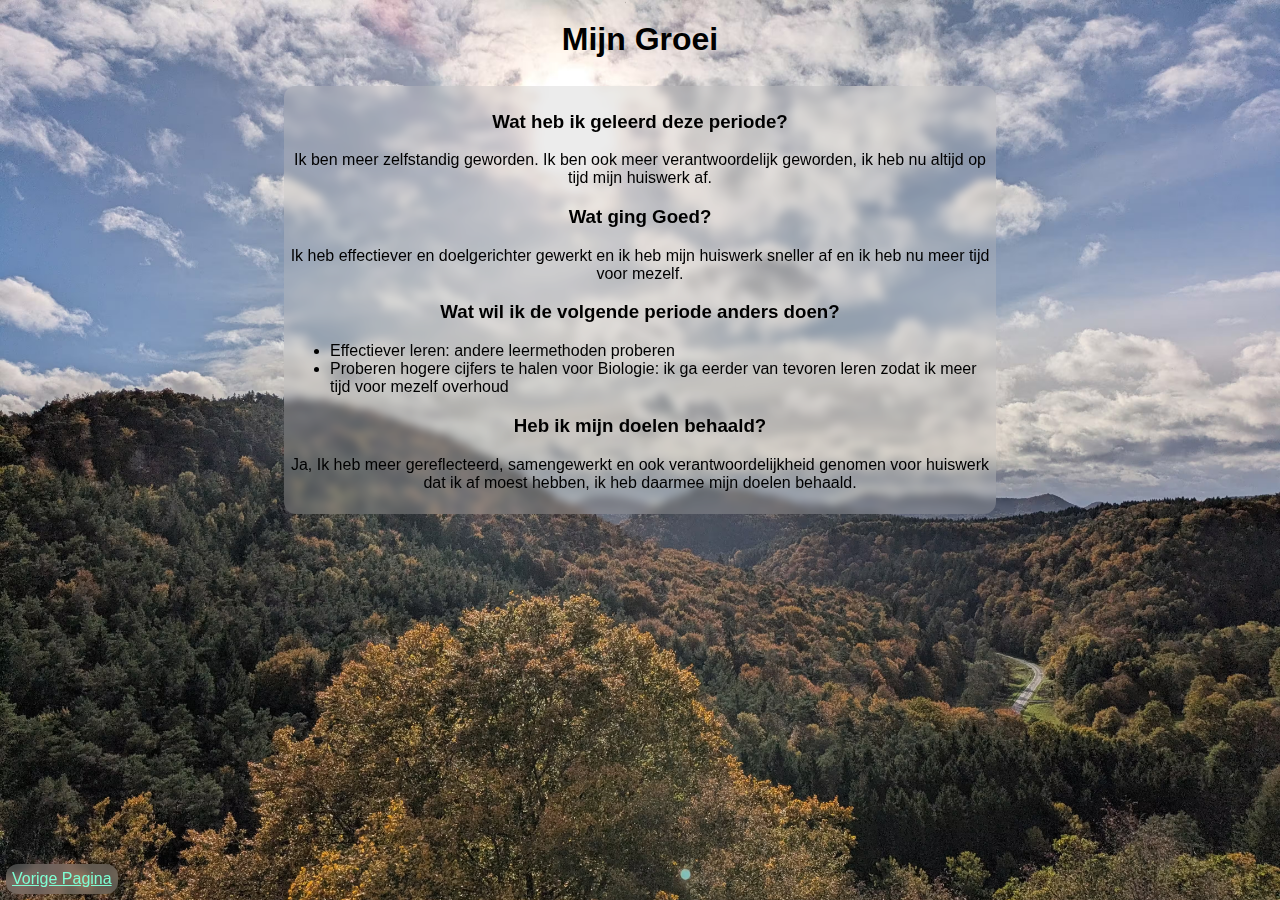
<file: portfolio/groei.html>
<!DOCTYPE html>
<html lang="en">
  <head>
    <meta charset="UTF-8" />
    <meta name="viewport" content="width=device-width, initial-scale=1.0" />
    <title>Mijn Portfolio - Oleg - Groei</title>
    <link rel="stylesheet" href="common.css" />
    <style>@import "https://www.nerdfonts.com/assets/css/webfont.css";
</style>
  </head>
  <body>
    <h1>Mijn Groei</h1>
    <div class="container">
      <div class="transparent" style="width: 700px">
        <h3>Wat heb ik geleerd deze periode?</h3>
        <p>
          Ik ben meer zelfstandig geworden. Ik ben ook meer verantwoordelijk geworden, ik heb nu altijd op tijd mijn huiswerk af.
        </p>
        
        <h3>Wat ging Goed?</h3>
        <p>
          
          Ik heb effectiever en doelgerichter gewerkt en ik heb mijn huiswerk sneller af en ik heb nu meer tijd voor mezelf.
        </p>
        <h3>Wat wil ik de volgende periode anders doen?</h3>
        <p>
          <ul>
            <li>Effectiever leren: andere leermethoden proberen</li>
            <li>Proberen hogere cijfers te halen voor Biologie: ik ga eerder van tevoren leren zodat ik meer tijd voor mezelf overhoud</li>
          </ul>
        </p>
        <h3>Heb ik mijn doelen behaald?</h3>
        <p>
          Ja, Ik heb meer gereflecteerd, samengewerkt en ook
          verantwoordelijkheid genomen voor huiswerk dat ik af moest hebben, ik heb
          daarmee mijn doelen behaald.
        </p>
      </div>
    </div>
    <footer>
      <div class="previous">
        <a href="./hobbys.html"><i class="nf nf-fa-arrow_left"></i> Vorige Pagina</a></footer>
      </div>
  </body>
</html>
</file>
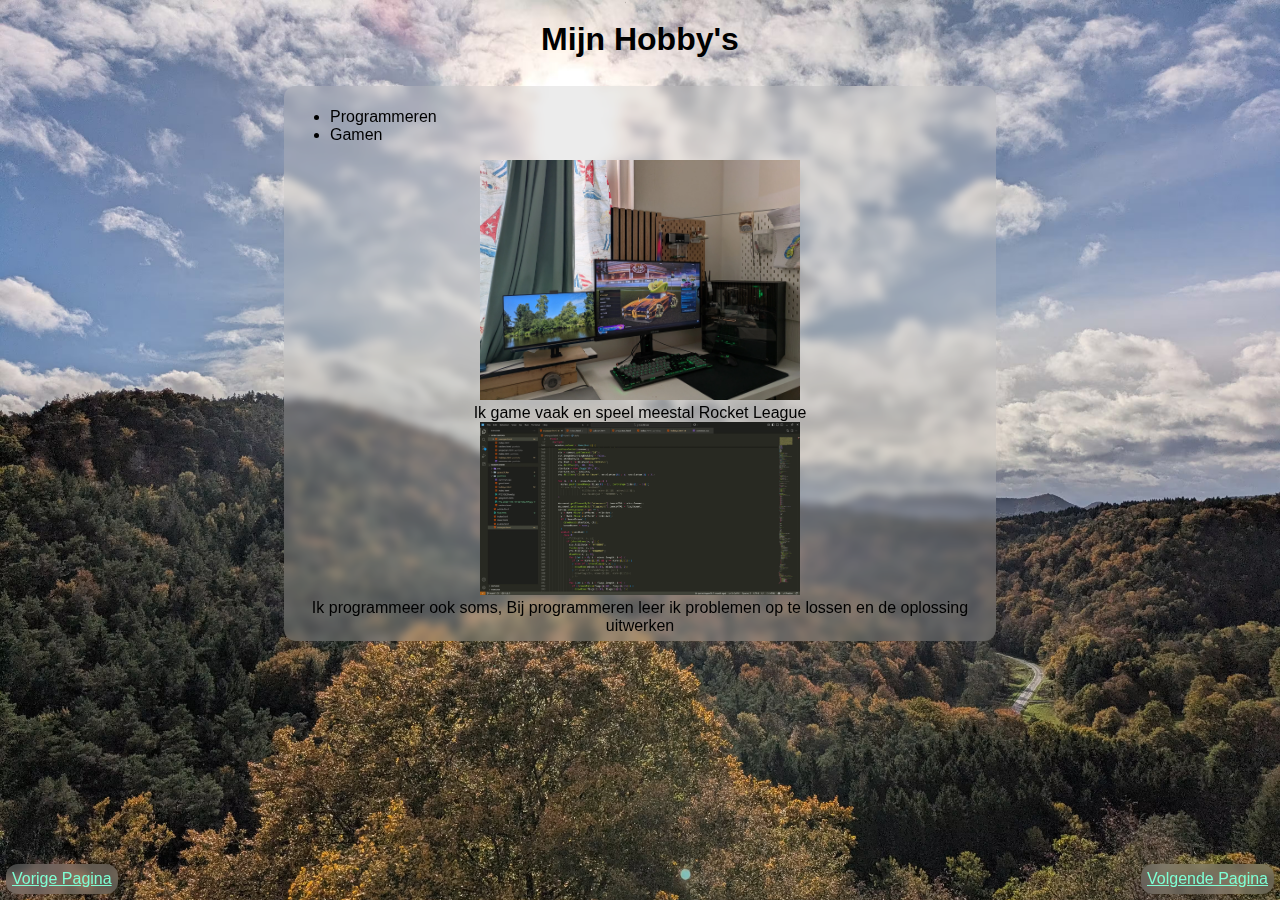
<file: portfolio/hobbys.html>
<!doctype html>
<html lang="en">
  <head>
    <meta charset="UTF-8" />
    <meta name="viewport" content="width=device-width, initial-scale=1.0" />
    <link rel="stylesheet" href="common.css" />
    <title>Mijn Portfolio - Oleg - Hobby's</title>
    <style>
      @import "https://www.nerdfonts.com/assets/css/webfont.css";
    </style>
  </head>
  <body>
    <h1>Mijn Hobby's</h1>
    <div class="container">
      <div class="transparent" style="width: 700px">
        <ul>
          <li>Programmeren</li>
          <li>Gamen</li>
        </ul>
        <img src="PXL_20251106_101024082.MP.webp" /><br />
        Ik game vaak en speel meestal Rocket League<br />
        <img src="Schermafdruk_20251106_112447.webp" /><br />
        Ik programmeer ook soms, Bij programmeren leer ik problemen op te lossen
        en de oplossing uitwerken
      </div>
    </div>
    <footer>
      <div class="previous">
        <a href="./projecten.html"
          ><i class="nf nf-fa-arrow_left"></i> Vorige Pagina</a
        >
      </div>
      <div class="next">
        <a href="./groei.html"
          >Volgende Pagina <i class="nf nf-fa-arrow_right"></i
        ></a>
      </div>
    </footer>
  </body>
</html>
</file>
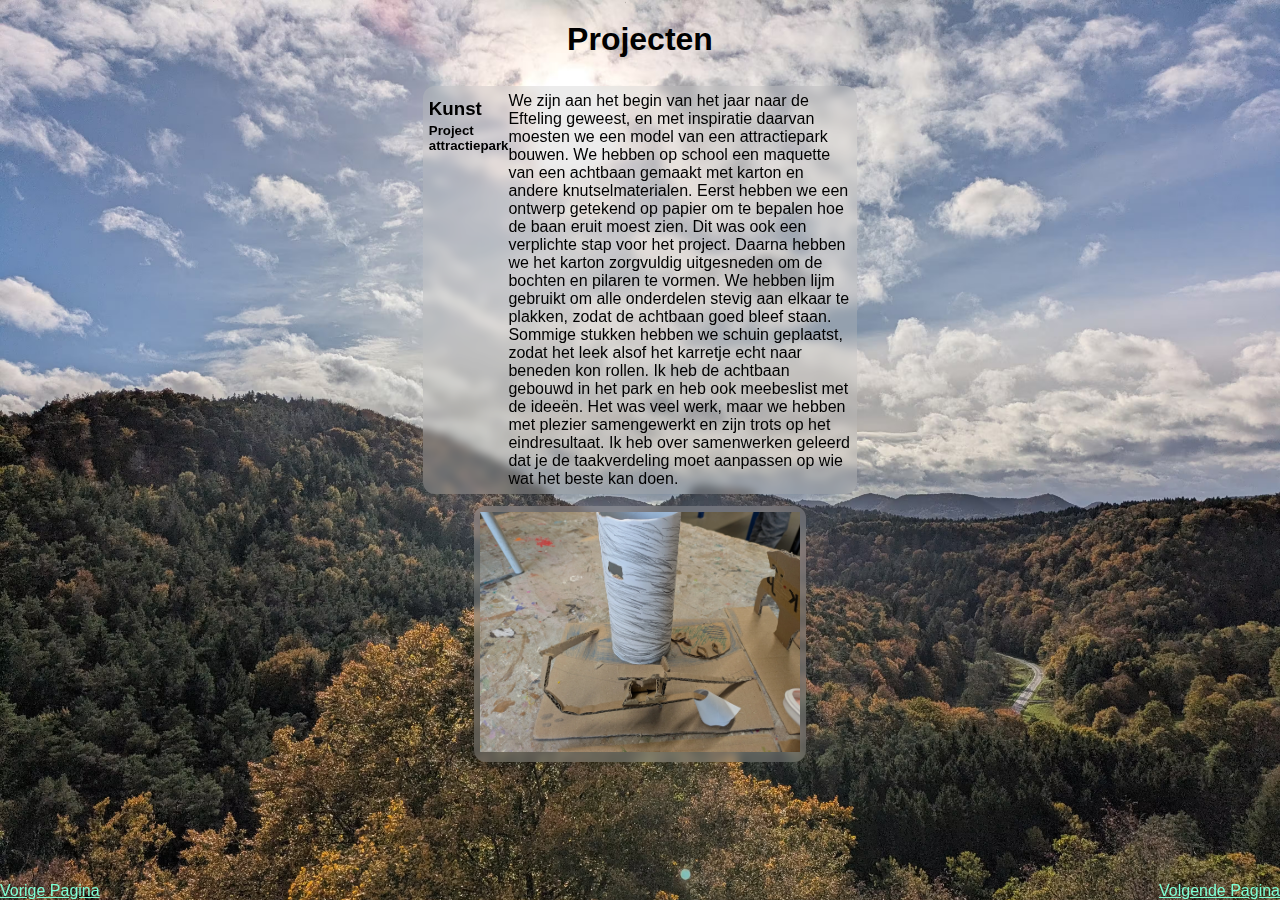
<file: portfolio/projecten.html>
<!DOCTYPE html>
<html lang="en">
  <head>
    <meta charset="UTF-8" />
    <meta name="viewport" content="width=device-width, initial-scale=1.0" />
    <link rel="stylesheet" href="common.css" />
    <title>Mijn Portfolio - Oleg - Projecten</title>
  </head>
  <body>
    <h1>Projecten</h1>
    <div class="container">
      <div class="transparent vak">
        <div>
          <h3 class="vakh3">Kunst</h3>
          <h5 class="vakh5">Project attractiepark</h5>
        </div>
        <div>
          We zijn aan het begin van het jaar naar de Efteling geweest, en met
          inspiratie daarvan moesten we een model van een attractiepark bouwen.
          We hebben op school een maquette van een achtbaan gemaakt met karton
          en andere knutselmaterialen. Eerst hebben we een ontwerp getekend op
          papier om te bepalen hoe de baan eruit moest zien. Dit was ook een
          verplichte stap voor het project. Daarna hebben we het karton
          zorgvuldig uitgesneden om de bochten en pilaren te vormen. We hebben
          lijm gebruikt om alle onderdelen stevig aan elkaar te plakken, zodat
          de achtbaan goed bleef staan. Sommige stukken hebben we schuin
          geplaatst, zodat het leek alsof het karretje echt naar beneden kon
          rollen. Ik heb de achtbaan gebouwd in het park en heb ook meebeslist
          met de ideeën. Het was veel werk, maar we hebben met plezier
          samengewerkt en zijn trots op het eindresultaat. Ik heb over
          samenwerken geleerd dat je de taakverdeling moet aanpassen op wie wat
          het beste kan doen.
        </div>
      </div>
    </div>
    <div class="container">
      <div class="transparent">
        <img src="PXL_20251002_113546511.webp" />
      </div>
    </div>

    <footer>
      <a href="./vakken.html">Vorige Pagina</a>
      <a href="./hobbys.html">Volgende Pagina</a>
    </footer>
  </body>
</html>
</file>
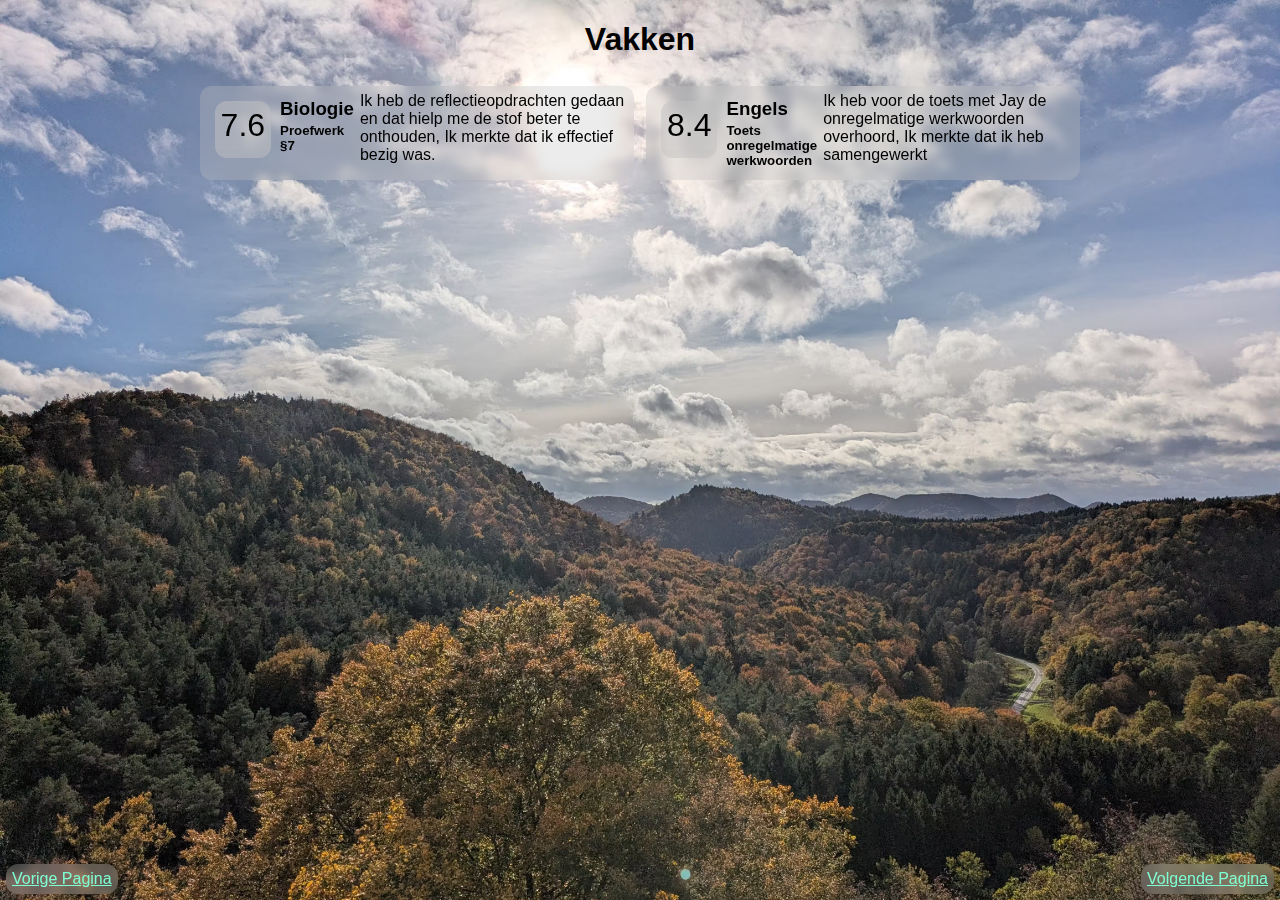
<file: portfolio/vakken.html>
<!doctype html>
<html lang="en">
  <head>
    <meta charset="UTF-8" />
    <meta name="viewport" content="width=device-width, initial-scale=1.0" />
    <title>Mijn Portfolio - Oleg - Vakken</title>
    <link rel="stylesheet" href="common.css" />
    <style>
      @import "https://www.nerdfonts.com/assets/css/webfont.css";
    </style>
  </head>
  <body>
    <h1>Vakken</h1>
    <div class="container">
      <div class="transparent vak">
        <div class="grade">7.6</div>
        <div>
          <h3 class="vakh3">Biologie</h3>
          <h5 class="vakh5">Proefwerk §7</h5>
        </div>
        <div style="margin-left: 6px">
          Ik heb de reflectieopdrachten gedaan en dat hielp me de stof beter te
          onthouden, Ik merkte dat ik effectief bezig was.
        </div>
      </div>
      <div class="transparent vak">
        <div class="grade">8.4</div>
        <div>
          <h3 class="vakh3">Engels</h3>
          <h5 class="vakh5">Toets onregelmatige werkwoorden</h5>
        </div>
        <div style="margin-left: 6px">
          Ik heb voor de toets met Jay de onregelmatige werkwoorden overhoord,
          Ik merkte dat ik heb samengewerkt
        </div>
      </div>
    </div>
    <footer>
      <div class="previous">
        <a href="./index.html"
          ><i class="nf nf-fa-arrow_left"> </i>Vorige Pagina</a
        >
      </div>
      <div class="next">
        <a href="./projecten.html"
          >Volgende Pagina <i class="nf nf-fa-arrow_right"></i
        ></a>
      </div>
    </footer>
  </body>
</html>
</file>
<file: portfolio/common.css>
body {
  font-family: "Segoe UI", Tahoma, Geneva, Verdana, sans-serif;
  text-align: center;
  background-image: url(./PXL_20251023_132330192.MP.avif);
  background-size: 100vw;
  background-repeat: no-repeat;
}

footer {
  text-align: end;
  position: fixed;
  left: 0;
  bottom: 0;
  align-items: end;
  justify-content: space-between;
  width: 100vw;
  display: flex;
}

footer span {
  font-size: x-small;
}

img {
  width: 320px;
}

.previous {
  backdrop-filter: blur(4px);
  background-color: rgba(192, 192, 192, 0.3);
  border-radius: 12px;
  padding: 6px;
  margin: 6px;
}
.next {
  backdrop-filter: blur(4px);
  background-color: rgba(192, 192, 192, 0.3);
  border-radius: 12px;
  padding: 6px;
  margin: 6px;
}

.vakh3 {
  margin-top: 6px;
  margin-bottom: 3px;
}

.vakh5 {
  margin-top: 3px;
  margin-bottom: 6px;
}

:link {
  color: aquamarine;
}

:visited {
  color: aquamarine;
}

.transparent {
  backdrop-filter: blur(4px);
  background-color: rgba(192, 192, 192, 0.3);
  border-radius: 12px;
  padding: 6px;
  margin: 6px;
  width: max-content;
  vertical-align: middle;
}

.vak {
  text-align: start;
  width: 33vw;
  display: flex;
  flex-direction: row;
}

.container {
  display: flex;
  flex-direction: row;
  justify-content: center;
}

.grade {
  width: 5vh;
  height: 5vh;
  font-size: xx-large;
  text-align: center;
  margin: 1vh;
  backdrop-filter: blur(4px);
  background-color: rgba(192, 192, 192, 0.3);
  border-radius: 12px;
  padding: 6px;
  width: max-content;
  vertical-align: middle;
}

#title {
  vertical-align: middle;
  text-align: center;
  font-size: 10vh;
  margin-top: 3vh;
  margin-bottom: 10vh;
}

li {
  text-align: start;
}
</file>
